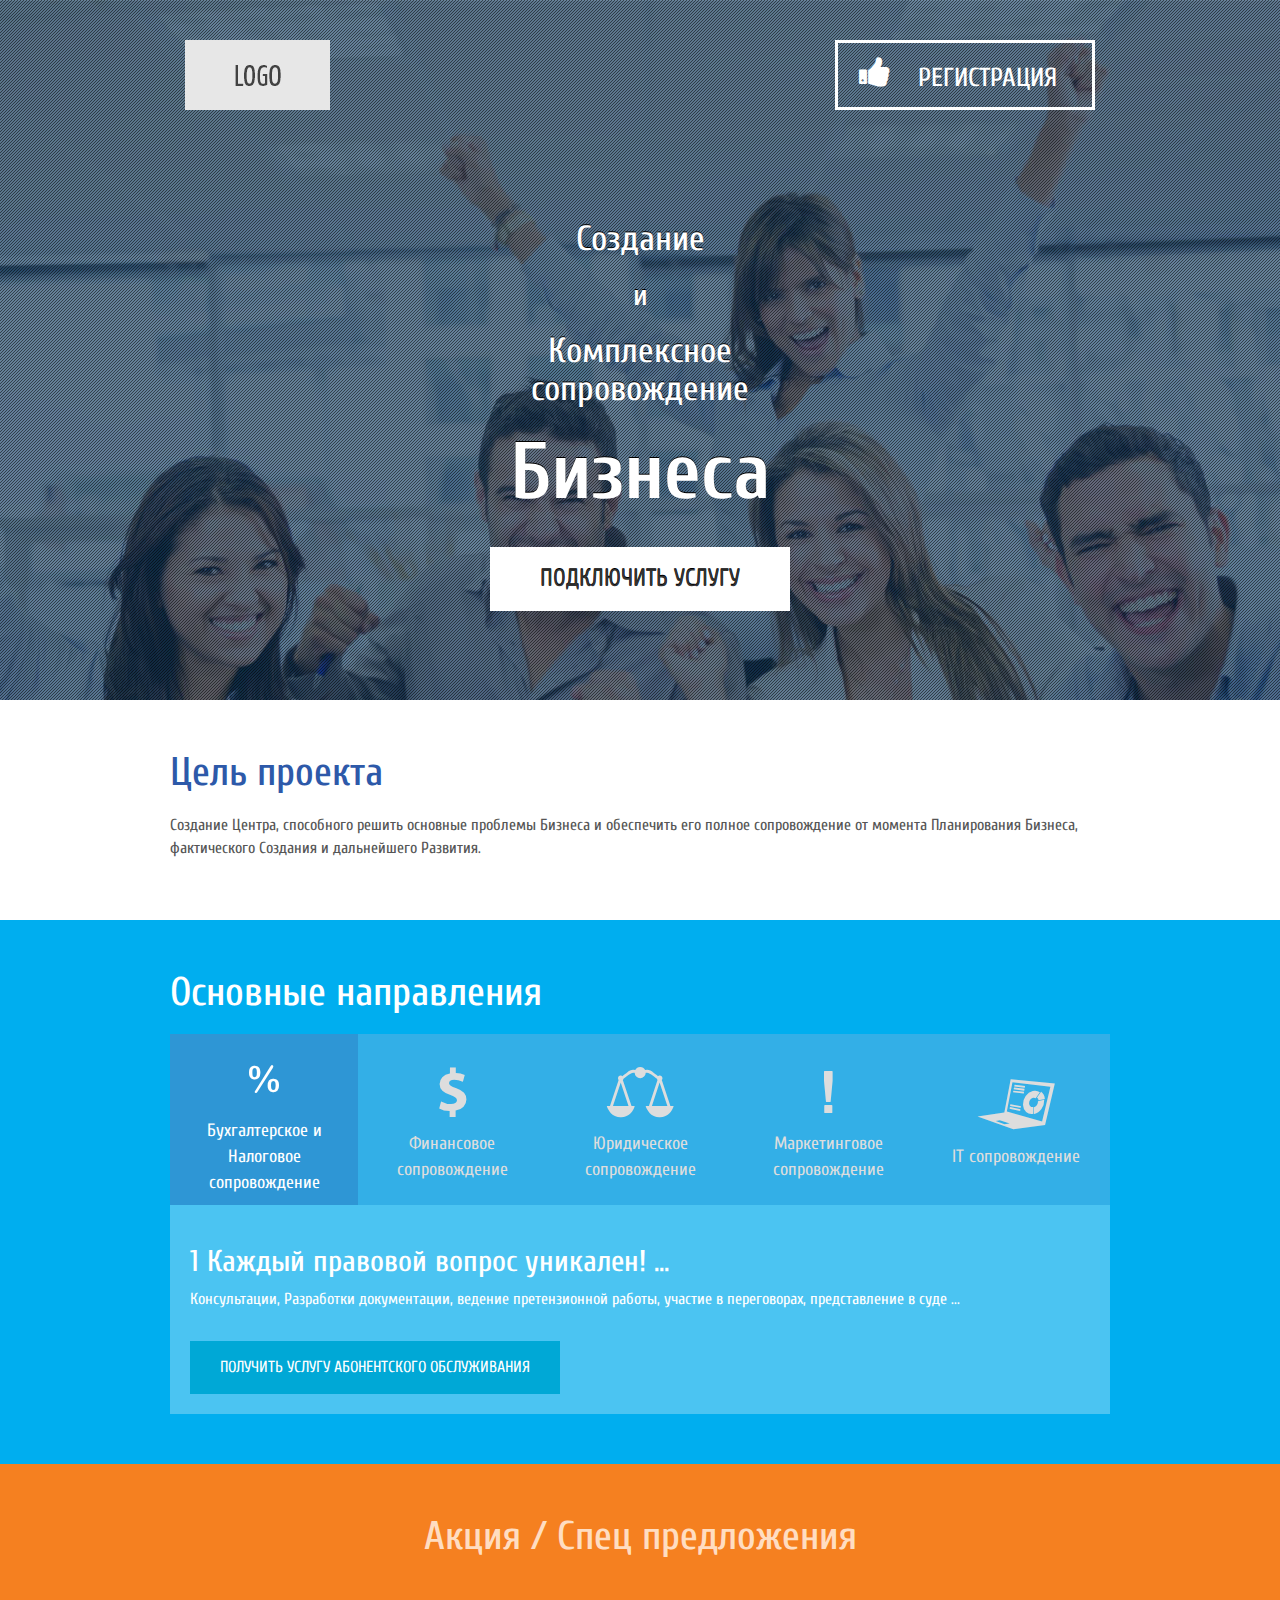
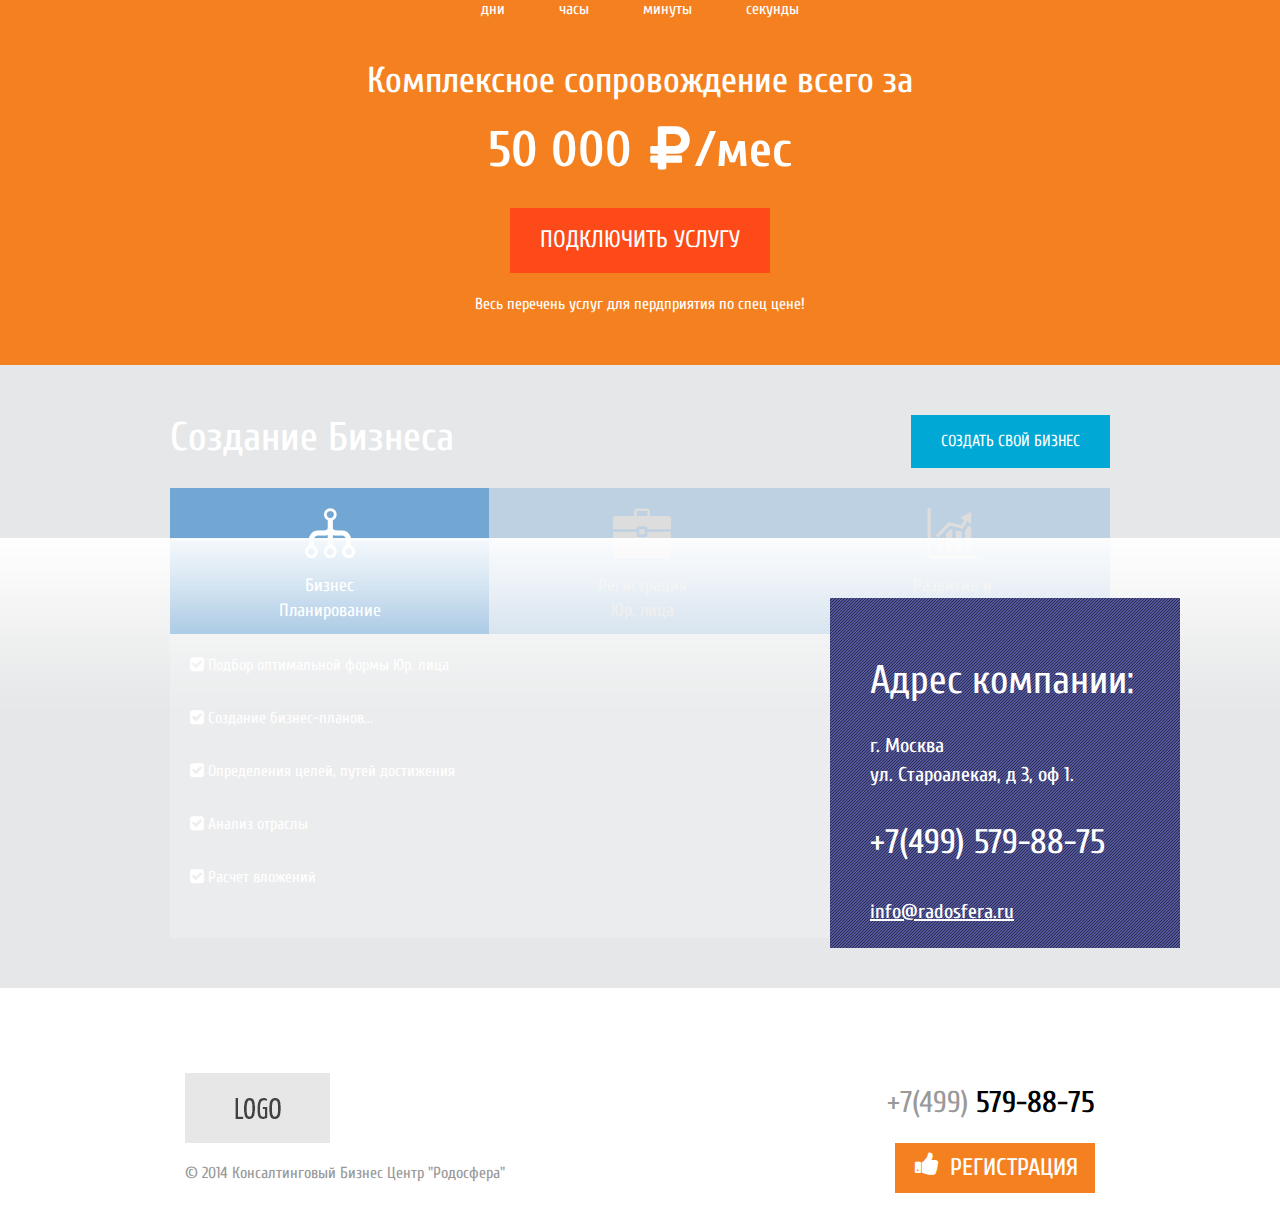
<file: index.html>
﻿<!DOCTYPE html>
<html lang="en">
  <head>
    <meta charset="utf-8">
    <meta http-equiv="X-UA-Compatible" content="IE=edge">
    <meta name="viewport" content="width=device-width, initial-scale=1">
    <meta name="description" content="">
    <meta name="author" content="">
    <link rel="shortcut icon" href="favicon.ico">

    <title>Международный фестиваль интернет бизнеса</title>
    <!-- Bootstrap core CSS -->
    <link href="css/bootstrap.min.css" rel="stylesheet">
    <!-- Bootstrap theme -->
    <link href="css/bootstrap-theme.min.css" rel="stylesheet">

    <!-- Custom styles for this template -->
    <link href="css/theme.css" rel="stylesheet">
    <link href="css/animate.css" rel="stylesheet" media="all and (min-height: 600px)" >
    <link rel="stylesheet" type="text/css" href="css/component.css" />
    <link rel="stylesheet" type="text/css" href="css/fonts.css" />
    <link href="https://netdna.bootstrapcdn.com/font-awesome/4.0.3/css/font-awesome.css" rel="stylesheet">
    <!-- Just for debugging purposes. Don't actually copy this line! -->
    <!--[if lt IE 9]><script src="js/ie8-responsive-file-warning.js"></script><![endif]-->

    <!-- HTML5 shim and Respond.js IE8 support of HTML5 elements and media queries -->
    <!--[if lt IE 9]>
      <script src="https://oss.maxcdn.com/libs/html5shiv/3.7.0/html5shiv.js"></script>
      <script src="https://oss.maxcdn.com/libs/respond.js/1.4.2/respond.min.js"></script>
    <![endif]-->
    <script src="https://ajax.googleapis.com/ajax/libs/jquery/1.11.0/jquery.min.js"></script>
    
<script src="js/jquery.scrollTo-1.4.3.1.min.js"></script>
<script type="text/javascript" src="js/jquery.parallax-1.1.js"></script>
<script src="js/jquery.easing.1.3.js"></script>
<script src="js/modernizr.custom.js"></script>
<script src="js/jquery.maskedinput.min.js"></script>
<script src="js/jquery.form-validator.min.js"></script>
</head>

  <body role="document">
<nav id="nav"> 
 <div class="container">
    <div class="row">
      <div class="col-xs-6 col-sm-6 animated bounceInLeft">
        <img src="i/logo.jpg" alt="">
      </div>
      <div class="col-xs-6 col-sm-6 animated bounceInRight">
       <a class="a-btn md-trigger md-setperspective" data-modal="modal-19" id="a-btn-text">
        <div class="a-btn-symbol"><i class="fa fa-thumbs-up"></i></div>
        <span class="a-btn-text">регистрация</span>
       </a>
      </div>
      <div class="clearfix"></div>
    </div>
 </div>    
</nav>
<header class="header text-center" id="header">
    <div class="headerbg">
        <div class="container">
            <h2 class="animated bounceInDown">Создание</h2>
            <h3 class="animated bounceInDown">и</h3>
            <h2 class="animated bounceInDown">Комплексное<br>сопровождение</h2>
            <h1 class="animated bounceInUp">Бизнеса</h1>
            <a href="#" class="main-btn animated bounceInUp">Подключить услугу</a>
        </div>
    </div>
</header>
<section class="about" id="about">
    <div class="container">
        <h1 class="title">Цель проекта</h1>
        <p class="toleft">Создание Центра, способного решить основные проблемы Бизнеса и обеспечить его полное сопровождение от момента Планирования Бизнеса, фактического Создания и дальнейшего Развития.</p>
    </div>    
</section>
<section class="info" id="info">
    <div class="container">
        <h1 class="title">Основные направления</h1>
        <!-- Nav tabs -->
        <ul class="nav nav-pills nav-justified toleft" role="tablist">
            <li class="active">
                <a href="#economy" role="tab" data-toggle="tab">
                    <i class="flaticon-percent"></i><br />
                    Бухгалтерское и Налоговое сопровождение
                </a>
            </li>
            <li>
                <a href="#finance" role="tab" data-toggle="tab">
                    <i class="flaticon-dollar"></i><br />
                    Финансовое сопровождение
                </a>
            </li>
            <li>
                <a href="#law" role="tab" data-toggle="tab">
                    <i class="flaticon-balanced"></i><br />
                    Юридическое сопровождение
                </a>
            </li>
            <li>
                <a href="#market" role="tab" data-toggle="tab">
                    <i class="flaticon-exclamation"></i><br />
                    Маркетинговое сопровождение
                </a>
            </li>
            <li>
                <a href="#it" role="tab" data-toggle="tab">
                    <i class="flaticon-laptop"></i><br />
                    IT сопровождение
                </a>
            </li>
        </ul>
        <!-- Tab panes -->
        <div class="tab-content toleft">
            <div class="tab-pane active" id="economy">
                <h2>1 Каждый правовой вопрос уникален! ...</h2>
                <p>Консультации, Разработки документации, ведение претензионной работы, участие в переговорах, представление в суде ...</p>
                <a class="btns" href="#">Получить услугу абонентского обслуживания</a>
            </div>
            <div class="tab-pane" id="finance">
                <h2>2 Каждый правовой вопрос уникален! ...</h2>
                <p>Консультации, Разработки документации, ведение претензионной работы, участие в переговорах, представление в суде ...</p>
                <a class="btns" href="#">Получить услугу абонентского обслуживания</a>
            </div>
            <div class="tab-pane" id="law">
                <h2>3 Каждый правовой вопрос уникален! ...</h2>
                <p>Консультации, Разработки документации, ведение претензионной работы, участие в переговорах, представление в суде ...</p>
                <a class="btns" href="#">Получить услугу абонентского обслуживания</a>
            </div>
            <div class="tab-pane" id="market">
                <h2>4 Каждый правовой вопрос уникален! ...</h2>
                <p>Консультации, Разработки документации, ведение претензионной работы, участие в переговорах, представление в суде ...</p>
                <a class="btns" href="#">Получить услугу абонентского обслуживания</a>
            </div>
            <div class="tab-pane" id="it">
                <h2>5 Каждый правовой вопрос уникален! ...</h2>
                <p>Консультации, Разработки документации, ведение претензионной работы, участие в переговорах, представление в суде ...</p>
                <a class="btns" href="#">Получить услугу абонентского обслуживания</a>
            </div>
        </div>
    </div> 
</section>
<section class="info2" id="info2">
    <div class="container text-center">
        <h1 class="title">Акция / Спец предложения</h1>
              <!-- Countdown -->
        <div id="countdown" class="countdown toright" data-lk-counter="1463353205.716">
            <!-- Days -->
            <div class="countdown-item">
                <div class="countdown-number countdown-days"></div>
                <div class="countdown-text">дни</div>
            </div>
            <!-- /Days -->

            <!-- Hours -->
            <div class="countdown-item">
                <div class="countdown-number countdown-hours"></div>
                <div class="countdown-text">часы</div>
            </div>
            <!-- /Hours -->

            <!-- Minutes -->
            <div class="countdown-item">
                <div class="countdown-number countdown-minutes"></div>
                <div class="countdown-text">минуты</div>
            </div>
            <!-- /Minutes -->

            <!-- Seconds -->
            <div class="countdown-item">
                <div class="countdown-number countdown-seconds"></div>
                <div class="countdown-text">секунды</div>
            </div>
            <!-- /Seconds -->
        </div>
        <!-- /Countdown -->
        <h3 class="title">Комплексное сопровождение всего за</h3>
        <h2 class="title">50 000 <i class="flaticon-ruble"></i>/мес</h2>
        <a href="#" class="inv-btn toright">Подключить услугу</a>
        <p class="toright">Весь перечень услуг для пердприятия по спец цене!</p>
    </div>
</section>
<section class="info3" id="info3">
    <div class="container torightbig">
        <h1 class="title pull-left">Создание Бизнеса</h1>
        <a class="btns btn-create" href="#">Создать свой Бизнес</a>
        <div class="clearfix"></div>
         <!-- Nav tabs -->
        <ul class="nav nav-pills nav-justified" role="tablist">
            <li class="active">
                <a href="#plan" role="tab" data-toggle="tab">
                    <i class="flaticon-flow"></i><br />
                    Бизнес <br>Планирование
                </a>
            </li>
            <li>
                <a href="#registration" role="tab" data-toggle="tab">
                    <i class="flaticon-portfolio"></i><br />
                    Регистрация<br> Юр. лица
                </a>
            </li>
            <li>
                <a href="#support" role="tab" data-toggle="tab">
                    <i class="flaticon-ascendant"></i><br />
                    Развитие и <br>Продвижение
                </a>
            </li>
        </ul>
        <!-- Tab panes -->
        <div class="tab-content">
            <div class="tab-pane active" id="plan">
                <p><i class="fa fa-check-square"></i> Подбор оптимальной формы Юр. лица</p>
                <p><i class="fa fa-check-square"></i> Создание бизнес-планов...</p>
                <p><i class="fa fa-check-square"></i> Определения целей, путей достижения</p>
                <p><i class="fa fa-check-square"></i> Анализ отраслы</p>
                <p><i class="fa fa-check-square"></i> Расчет вложений</p>
            </div>
            <div class="tab-pane" id="registration">
                <p><i class="fa fa-check-square"></i> Подбор оптимальной формы Юр. лица</p>
                <p><i class="fa fa-check-square"></i> Создание бизнес-планов...</p>
                <p><i class="fa fa-check-square"></i> Определения целей, путей достижения</p>
                <p><i class="fa fa-check-square"></i> Анализ отраслы</p>
                <p><i class="fa fa-check-square"></i> Расчет вложений</p>
            </div>
            <div class="tab-pane" id="support">
                <p><i class="fa fa-check-square"></i> Подбор оптимальной формы Юр. лица</p>
                <p><i class="fa fa-check-square"></i> Создание бизнес-планов...</p>
                <p><i class="fa fa-check-square"></i> Определения целей, путей достижения</p>
                <p><i class="fa fa-check-square"></i> Анализ отраслы</p>
                <p><i class="fa fa-check-square"></i> Расчет вложений</p>
            </div>
        </div>
    </div>  
</section>

<map class="map torightbig" id="map">
    <script type="text/javascript" charset="utf-8" src="http://api-maps.yandex.ru/services/constructor/1.0/js/?sid=u06oHRFHzPVGi5lf0pGDgxZ4AEZKQAa_&width=100%&height=450"></script>
    <div class="maplayer" id="maplayer">
    </div>
    <div class="contactinfo todown pull-right" id="contactinfo">
        <h1>Адрес компании:</h1>
        <p class="address"> г. Москва<br />
        ул. Староалекая, д 3, оф 1.</p>
        <p class="phone">+7(499) 579-88-75</p>
        <p class="mail"><a href="mailto:info@radosfera.ru">info@radosfera.ru</a></p>
    </div>
</map>
<div class="clearfix"></div>
<footer class="footer" id="footer">
    <div class="container">
        <div class="row">
            <div class="toleft col-sm-6">
                <img class="logo" src="i/logo.jpg">
                <p>&copy; 2014  Консалтинговый Бизнес Центр "Родосфера"</p>
            </div>
            <div class="toright col-sm-6 text-right">
                <p>+7(499) <span>579-88-75</span></p>
                <a class="a-btn3 md-trigger md-setperspective" data-modal="modal-19" id="a-btn-text">
                <div class="a-btn-symbol">
                <i class="fa fa-thumbs-up"></i>
                </div>
                <span class="a-btn-text">Регистрация</span>
                <span class="a-btn-slide-text"></span>
            </a>
            </div>
        </div>  
    </div>     
</footer>

<div class="md-modal md-effect-11" id="modal-19">
<a class="md-close"><img src="i/close.png"></a>
<div class="md-content">
<div class="pop-top"><img src="i/pop-top.png"></div>
<div class="popbody">
<h3>Оставьте заявку</h3>

<form action="submit"  method="post">
<input type="text" name="Имя" placeholder="Ваше имя" class="form-control" data-validation="required">
<input type="text" name="Электронная почта" placeholder="Электронная почта" class="form-control"  data-validation="email" data-validation-error-
msg="Введите корректный E-mail">
<input type="tel" name="Телефон" placeholder="Телефон" class="form-control" data-validation="alphanumeric"  data-validation-allowing="+( )-" data-validation-error-
msg="Введите номер телефона">
<button type="submit">Отправить</button>
</form>
<p>Ваши данные не будут переданы
третим лицам</p>
</div>
<div class="pop-bot"><img src="i/pop-bot.png"></div>
</div>

</div>
<div class="md-overlay"></div>   
    <!-- Bootstrap core JavaScript
    ================================================== -->
    <!-- Placed at the end of the document so the pages load faster -->
    <!--<script src="https://ajax.googleapis.com/ajax/libs/jquery/1.11.0/jquery.min.js"></script>-->
    <script src="js/bootstrap.min.js"></script>
    <script src="js/docs.min.js"></script>
    <script src="js/script.js"></script>
    <script src="js/lk.countdown.js"></script>
    <script type="text/javascript">
        $('.carousel').carousel({
    interval: false
    })
    </script>
    <!-- classie.js by @desandro: https://github.com/desandro/classie -->
		<script src="js/classie.js"></script>
		<script src="js/modalEffects.js"></script>

		<!-- for the blur effect -->
		<!-- by @derSchepp https://github.com/Schepp/CSS-Filters-Polyfill 
		<script>
			// this is important for IEs
			var polyfilter_scriptpath = 'js/';
		</script>-->
		<!--<script src="js/cssParser.js"></script>
		<script src="js/css-filters-polyfill.js"></script>-->
		
  </body>
</html>
</file>
<file: css/theme.css>
@import url(http://fonts.googleapis.com/css?family=Cuprum:400,700&subset=latin,cyrillic);
body {font-family: 'Cuprum', sans-serif; font-size: 16px; color: #555555; background-color: #fff; max-width: 1900px; margin-right: auto;margin-left: auto; overflow-x: hidden;}

.btns {
    background: #00a8d6;
    padding: 15px 30px;
    color: #fff;
    text-decoration: none;
    display: inline-block;
    border-color: #00a8d6;
    text-transform: uppercase;
}
.btns:hover,
.btns:focus {
    text-decoration: none;
    color: #333;
    background: #fff;
    border-color: #fff;
    transform: scale(1.05);
    -webkit-transform: scale(1.05);
    -o-transform: scale(1.05);
}
.main-btn {
    border-radius: 0;
    padding: 15px 50px;
    color: #333;
    font-size: 24px;
    margin-top: 20px;
    display: inline-block;
    margin-bottom: 20px;
    text-decoration: none;
    text-transform: uppercase;
    background: #fff;
}
.main-btn:hover,
.main-btn:focus {
    text-decoration: none;
    color: #fff;
    background: #00a8d6;
    transform: scale(1.05);
    -webkit-transform: scale(1.05);
    -o-transform: scale(1.05);    
}
.inv-btn {
    border-radius: 0;
    padding: 15px 30px;
    color: #fff;
    background: #fe4918;
    font-size: 24px;
    margin-top: 20px;
    display: inline-block;
    margin-bottom: 20px;
    text-decoration: none;
    text-transform: uppercase;
}
.inv-btn:hover,
.inv-btn:focus {
    text-decoration: none;
    color: #f58020;
    background: #fff;
    transform: scale(1.05);
    -webkit-transform: scale(1.05);
    -o-transform: scale(1.05);
}
.info3 .btns {
    margin-top: 50px;
    margin-bottom: 20px;
    float: right;
}
@media (min-width: 1024px) {
  .container {
    width: 970px;
  }

}

@media screen and (max-width: 1024px) {
div, img {max-width: 100%;}
}
@media screen and (max-width: 768px) {
.inv-btn,.main-btn,.btns{padding: 10px 15px;}
.main-btn{margin-top:0}
}
@media screen and (max-width: 600px) {
#nav .col-sm-6 {width: 50%; float: left;}
#info2 .col-sm-3 {width: 50%; float: left;}
#footer .col-sm-6 {width: 50%; float: left;}
.inv-btn,.main-btn,.btns {padding: 10px 15px;}
.main-btn{margin-top:0}
}

@media screen and (max-width: 568px) {
#info  {padding: 0 0 40px 0;}
#info .row div {width: 50%; float: left; height: 180px;}
#info .row div:last-child {width: 100%;}
.inv-btn,.main-btn,.btns {padding: 5px 15px;}
.main-btn{margin-top:0}
}
@media screen and (max-width: 480px) {
#nav .col-sm-6 {width: 100%; float: none; text-align: center;}
#nav .col-sm-6 .a-btn{float: none; margin: 0 auto; display: none;}
#header {margin: -250px 0px 0px; height: 550px; overflow: hidden;}
#header h1 {font-size: 36px;}
#contactinfo {margin: -125px 0 125px 0;}
#footer .col-sm-6 {width: 100%; float: none; text-align: center;}
#footer .col-sm-6 .a-btn3 {float: none; margin: 0 auto 10px;}
.inv-btn,.main-btn,.btns {padding: 5px 10px;}
.main-btn{margin-top:0}
}
@media screen and (max-width: 384px) {
#info h1 {font-size: 28px;}
#info2 h1 {font-size: 28px;}
.inv-btn,.main-btn,.btns {padding: 5px 10px;}
.main-btn{margin-top:0}
}
@media screen and (max-width: 320px) {
#header {height: 600px;}
#info2 .col-sm-3 {width: 100%; float: none;}
#register .a-btn2 {width: 100%; height: 60px;}
#register .a-btn2 .a-btn-text {line-height: 60px; font-size: 22px;}
#contactinfo h1 {font-size: 36px;}
#contactinfo .phone {font-size: 30px;}
.inv-btn,.main-btn,.btns {padding: 5px 10px;}
.main-btn{margin-top:0}
}

nav {margin: 40px 0; height: 70px;}
nav  .col-sm-6 .a-btn:hover i {
animation-duration: 1s;
animation-fill-mode: both;
backface-visibility: visible;
animation-name: flip;
-webkit-animation-duration: 1s;
-webkit-animation-fill-mode: both;
-webkit-backface-visibility: visible;
-webkit-animation-name: flip;
}
.row {margin: 0px; padding: 0px;}


header {margin: -150px 0 0 0; height: 700px; background: url(../i/headerbg1.jpg) no-repeat top center; color: #fff; text-shadow: 0 -1px 0 #000;}
header .headerbg {height: 700px; background: url(../i/headerbg2.png); padding: 200px 0 0 0;}
header h1 {font-size: 80px; font-weight: 700;}
header h2{font-size: 35px;}
header h3 {font-size: 30px;}

section h1 {color: #2d59a9; font-size: 40px; margin: 50px 0 20px 0;}
section p.orange {color: #fff; background-color: #f58020; padding: 20px;}

.info {
background: #00aeef url(http://html.modernbootstrapthemes.com/optimal/img/parallax/slogan.jpg); 
background-size: cover !important;
background-position: 50% 0px; 
margin: 50px 0 0 0; color: #fff;
background-attachment: fixed !important;
transition: none 0s ease 0s;
}
.info .container .row div {width: 20%; height: 270px; float: left; text-align: center; padding: 50px 0; cursor: default;}
.info h1 {color: #fff;}
.info .container div h3 {margin: 30px 0; font-size: 18px; padding: 0 20px;}
.info .anim:hover img {
animation-duration: 1s;
-webkit-animation-duration: 1s;
animation-fill-mode: both; 
-webkit-animation-fill-mode: both; 
animation-name: bounceIn;
-webkit-animation-name: bounceIn; 
}

.info2 {
    background: #f58020;
    color: #fff;
    padding-bottom: 40px;
}
.info2 h1 {
    color: #ffddc1;
}
.info2 h2 {
    font-size: 50px;
    font-weight: 700;
}
.info2 h3 {
    font-size: 36px;
}
.info2 .col-sm-3 {text-align: center; cursor: default; height: 250px;}
.info2 .col-sm-3 .anim {width: 117px; height: 136px; line-height: 136px; background: url(../i/ico/sota.png) no-repeat top left; margin: 0 auto;}
.info2 .col-sm-3:hover .anim {
animation-duration: 1s;
-webkit-animation-duration: 1s;
animation-fill-mode: both; 
-webkit-animation-fill-mode: both; 
animation-name: bounceIn;
-webkit-animation-name: bounceIn; 
}
.info2 .col-sm-3:hover .anim img {
animation-duration: 1s;
animation-fill-mode: both;
backface-visibility: visible;
animation-name: flip;
-webkit-animation-duration: 1s;
-webkit-animation-fill-mode: both;
-webkit-backface-visibility: visible;
-webkit-animation-name: flip;
}
.info2 .col-sm-3 h3 {font-size: 16px; color: #2d59a9; padding: 20px;}

.register {margin: 70px 0; color: #555; text-align: center; clear: both;}
.register p {font-size: 16px; margin: 20px 0 0 0;}
.register .a-btn2:hover i {
animation-duration: 1s;
animation-fill-mode: both;
backface-visibility: visible;
animation-name: flip;
-webkit-animation-duration: 1s;
-webkit-animation-fill-mode: both;
-webkit-backface-visibility: visible;
-webkit-animation-name: flip;
}

.info3 { 
background: #e6e7e8 url(../i/progress.jpg); 
background-size: cover !important;
background-position: 50% 0px; 
margin: 0; color: #fff;
background-attachment: fixed !important;
transition: none 0s ease 0s;
padding: 0 0 50px 0;}
.info3 h1 {color: #fff;}

map {margin: 40px 0; height: 450px; position: relative;}
map .maplayer {position: relative; z-index: 1; margin: -450px 0 0 0; height: 185px; background: url(../i/bg3.png) repeat-x top left;}


map .contactinfo {position: relative; z-index: 20; height: 350px; width: 350px; background: #fff url(../i/bg4.png); color: #fff; padding: 40px 40px 0 40px; margin: -125px 100px 125px 100px;}
map .contactinfo a{color: #fff; text-decoration: underline;}
map .contactinfo h1{font-size: 40px; font-weight: 300; width: 300px;}
map .contactinfo p{font-size: 20px; font-weight: 500; padding: 20px 0 0 0px;}
map .contactinfo p.address{}
map .contactinfo p.phone{font-size: 34px;}

footer p{font-size: 30px; font-weight: 300;color: #999999; line-height: 60px;}
footer .toleft p{font-size: 16px;}
footer p span{font-weight: 600; color: #000;}
footer .toright .a-btn3:hover i {
animation-duration: 1s;
animation-fill-mode: both;
backface-visibility: visible;
animation-name: flip;
-webkit-animation-duration: 1s;
-webkit-animation-fill-mode: both;
-webkit-backface-visibility: visible;
-webkit-animation-name: flip;
}

.md-modal input{border-radius: 0px; border-left: 1px solid #c5c5c5;  border-right: 0px; border: 1px solid #c5c5c5; font-size: 16px; height: 60px; line-height: 60px; text-transform: uppercase; font-weight: 300; width: 100%}
.md-modal button{border: 0px; background: #e85211 url(../i/submit-bg.png) no-repeat 10px 10px; font-weight: 500; transition: all 0.2s linear; color: #fff; width: 100%; height: 40px; line-height: 40px; font-size: 16px;  text-transform: uppercase;}
.md-modal button:hover{transform: scale(1.05); -webkit-transform: scale(1.05); -o-transform: scale(1.05); background: #ce4104 url(../i/submit-bg.png) no-repeat 10px 10px;}

.a-btn{
 position: relative;
 display: block;
 overflow: hidden;
 border: 3px solid #fff;
 transition: all 0.2s linear;
 width: 260px;
 height: 70px;
 text-decoration: none;
 cursor: pointer;
 float: right;
}

.a-btn .a-btn-symbol{
 color: #fff;
 font-size: 34px;
 position:absolute;
 left: 20px;
top: 50%;
margin: -20px 0 0 0;
 text-align: center;
 line-height: 34px;
 transition: all 0.3s ease-in-out;
 width: 34px;
 height: 34px;
}
.a-btn .a-btn-text{
 font-size: 26px;
 color: #fff;
 line-height: 70px;
 font-weight: 500;
 display: block;
 text-transform: uppercase;
 text-decoration: none;
 padding: 0 0 0 80px;
}



.a-btn2{
 position: relative;
 display: block;
 overflow: hidden;
 background: #f58020;
 transition: all 0.2s linear;
 width: 355px;
 height: 90px;
 text-decoration: none;
 cursor: pointer;
 margin: 0 auto;
}

.a-btn2 .a-btn-text{
 font-size: 32px;
 color: #fff;
 line-height: 90px;
 font-weight: 500;
 display: block;
 text-transform: uppercase;
 text-decoration: none;
 padding: 0 0 0 60px;
}

.a-btn2 .a-btn-symbol{
 color: #fff;
 font-size: 40px;
 position:absolute;
 left: 20px;
top: 50%;
margin: -20px 0 0 0;
 text-align: center;
 line-height: 34px;
 transition: all 0.3s ease-in-out;
 width: 34px;
 height: 34px;
}


.a-btn3{
 position: relative;
 display: block;
 overflow: hidden;
 background: #f58020;
 transition: all 0.2s linear;
 width: 200px;
 height: 50px;
 text-decoration: none;
 cursor: pointer;
 float: right;
}

.a-btn3 .a-btn-text{
 font-size: 24px;
 color: #fff;
 line-height: 50px;
 font-weight: 500;
 display: block;
 text-transform: uppercase;
 text-decoration: none;
 padding: 0 0 0 55px;
 text-align: left;
}

.a-btn3 .a-btn-symbol{
 color: #fff;
 font-size: 26px;
 position:absolute;
 left: 15px;
top: 50%;
margin: -20px 0 0 0;
 text-align: center;
 line-height: 34px;
 transition: all 0.3s ease-in-out;
 width: 34px;
 height: 34px;
}

.a-btn:hover{
 transform: scale(1.05);
 -webkit-transform: scale(1.05);
 -o-transform: scale(1.05);
  text-decoration: none;
  background: #f58020;
  border-color: #f58020;
}
.a-btn:hover .a-btn-symbol{
 opacity: 1;
 transform: rotate(360deg);
 -webkit-transform: rotate(360deg);
 -o-transform: rotate(360deg);
}
.a-btn:active{
 transform: scale(0.95);
 -webkit-transform: scale(0.95);
 -o-transform: scale(0.95);

}
.a-btn2:hover{
 transform: scale(1.05);
 -webkit-transform: scale(1.05);
 -o-transform: scale(1.05);
  text-decoration: none;
}
.a-btn2:hover .a-btn-symbol{
 transform: rotate(360deg);
 -webkit-transform: rotate(360deg);
 -o-transform: rotate(360deg);
}
.a-btn2:active{
 transform: scale(1.05);
 -webkit-transform: scale(1.05);
 -o-transform: scale(1.05);

}
.a-btn3:hover{
 transform: scale(1.05);
 -webkit-transform: scale(1.05);
 -o-transform: scale(1.05);
  text-decoration: none;
}
.a-btn3:hover .a-btn-symbol{
 transform: rotate(360deg);
 -webkit-transform: rotate(360deg);
 -o-transform: rotate(360deg);
}
.a-btn3:active{
 transform: scale(1.05);
 -webkit-transform: scale(1.05);
 -o-transform: scale(1.05);

}
.nav-justified > li {
    vertical-align: middle;
    background: rgba(127,178,221,.4);
}
.nav-justified > li > a
{
    border-radius: 0px;
    font-size: 18px;
    color: #ddd;
    background: transparent;
}
.nav-pills>li.active>a, .nav-pills>li.active>a:hover, .nav-pills>li.active>a:focus{
    background: transparent;
}
.nav-justified > li > a:hover {
    background: transparent;
}
.nav-pills>li:hover {
    
}
.nav-pills>li.active {
    background: rgba(66,139,202,.7);
}
#info {
    padding-bottom: 50px;
}
.nav i {
    font-size: 50px;
}
.tab-content {
    background: rgba(250,250,250,.3);
    padding: 20px;
}
.tab-pane p {
    margin-bottom: 30px;
}
a {
    -webkit-transition: all 0.4s ease-in-out;
    -moz-transition: all 0.4s ease-in-out;
    -ms-transition: all 0.4s ease-in-out;
    -o-transition: all 0.4s ease-in-out;
    transition: all 0.4s ease-in-out;
}
.countdown {
    overflow: hidden;
}
.countdown-item {
    display: inline-block;
    margin: 20px 25px;
}
.countdown-number {
    font-size: 64px;
    line-height: 72px;
    font-weight: bold;
    text-shadow: 0 2px 5px rgba(0, 0, 0, 0.5);
}
.countdown-text {
    text-align: center;
}
</file>
<file: css/component.css>
/* General styles for the modal */

/* 
Styles for the html/body for special modal where we want 3d effects
Note that we need a container wrapping all content on the page for the 
perspective effects (not including the modals and the overlay).
*/
.md-perspective,
.md-perspective body {
	height: 100%;
	overflow: hidden;
}

.md-perspective body  {
	background: #fff;
	-webkit-perspective: 600px;
	-moz-perspective: 600px;
	perspective: 600px;
}

.container {
	min-height: 100%;
}

.md-modal {
	position: fixed;
	top: 50%;
	left: 50%;
	width: 50%;
	max-width: 456px;
	min-width: 456px;
	height: auto;
	z-index: 2000;
	visibility: hidden;
	-webkit-backface-visibility: hidden;
	-moz-backface-visibility: hidden;
	backface-visibility: hidden;
	-webkit-transform: translateX(-50%) translateY(-50%);
	-moz-transform: translateX(-50%) translateY(-50%);
	-ms-transform: translateX(-50%) translateY(-50%);
	transform: translateX(-50%) translateY(-50%);
}

.md-show {
	visibility: visible;
}

.md-overlay {
	position: fixed;
	width: 100%;
	height: 100%;
	visibility: hidden;
	top: 0;
	left: 0;
	z-index: 1000;
	opacity: 0;
	background: rgba(0,0,0,0.8);
	-webkit-transition: all 0.3s;
	-moz-transition: all 0.3s;
	transition: all 0.3s;
}

.md-show ~ .md-overlay {
	opacity: 1;
	visibility: visible;
}

/* Content styles */
.md-content .popbody{
	color: #555;
	background: #fff;
	position: relative;
	border-radius: 0px;
	margin: 0 auto;
	
}
.md-content .popbody input.error {margin: 0 0 15px 0; background: #e6e7e8 url('../i/icon-fail.png') no-repeat scroll right center;}
.md-content .popbody input.valid {margin: 0 0 15px 0; background: #e6e7e8 url('../i/icon-ok.png') no-repeat scroll right center;}
.md-content .popbody input {margin: 0 0 15px 0; background-color: #e6e7e8;}
.md-content .pop-top {padding: 0px;}
.md-content .pop-bot {padding: 0px; }

.md-content h3 {
text-transform: uppercase; text-align: center; font-size: 32px; color: #2d59a9; padding: 0px 0 20px 0; margin: -0px 0 0 0;
}

.md-content > div {
	padding: 0 100px;
	margin: 0;
	font-weight: 300;
}

.md-content > div p {
	margin: 0;
	padding: 10px 0;
}

.md-content > div ul {
	margin: 0;
	padding: 0 0 30px 20px;
}

.md-content > div ul li {
	padding: 5px 0;
}

.md-content button {
	display: block;
	margin: 0 auto;
}
.md-content #submit {
	max-width: 100%
}
.md-close {right: 10px; top: 5px; cursor: pointer; position: absolute; z-index: 10000;}


.md-content  div {font-size: 13px; text-align: center;}
.md-content  div p {padding: 20px 0 0 0;}
.md-content .form-control {border-radius: 0px; margin: 0 0 10px 0; height: 40px; line-height: 40px; background: #c0d6ae;}

/* Individual modal styles with animations/transitions */

/* Effect 1: Fade in and scale up */
.md-effect-1 .md-content {
	-webkit-transform: scale(0.7);
	-moz-transform: scale(0.7);
	-ms-transform: scale(0.7);
	transform: scale(0.7);
	opacity: 0;
	-webkit-transition: all 0.3s;
	-moz-transition: all 0.3s;
	transition: all 0.3s;
}

.md-show.md-effect-1 .md-content {
	-webkit-transform: scale(1);
	-moz-transform: scale(1);
	-ms-transform: scale(1);
	transform: scale(1);
	opacity: 1;
}

/* Effect 2: Slide from the right */
.md-effect-2 .md-content {
	-webkit-transform: translateX(20%);
	-moz-transform: translateX(20%);
	-ms-transform: translateX(20%);
	transform: translateX(20%);
	opacity: 0;
	-webkit-transition: all 0.3s cubic-bezier(0.25, 0.5, 0.5, 0.9);
	-moz-transition: all 0.3s cubic-bezier(0.25, 0.5, 0.5, 0.9);
	transition: all 0.3s cubic-bezier(0.25, 0.5, 0.5, 0.9);
}

.md-show.md-effect-2 .md-content {
	-webkit-transform: translateX(0);
	-moz-transform: translateX(0);
	-ms-transform: translateX(0);
	transform: translateX(0);
	opacity: 1;
}

/* Effect 3: Slide from the bottom */
.md-effect-3 .md-content {
	-webkit-transform: translateY(20%);
	-moz-transform: translateY(20%);
	-ms-transform: translateY(20%);
	transform: translateY(20%);
	opacity: 0;
	-webkit-transition: all 0.3s;
	-moz-transition: all 0.3s;
	transition: all 0.3s;
}

.md-show.md-effect-3 .md-content {
	-webkit-transform: translateY(0);
	-moz-transform: translateY(0);
	-ms-transform: translateY(0);
	transform: translateY(0);
	opacity: 1;
}

/* Effect 4: Newspaper */
.md-effect-4 .md-content {
	-webkit-transform: scale(0) rotate(720deg);
	-moz-transform: scale(0) rotate(720deg);
	-ms-transform: scale(0) rotate(720deg);
	transform: scale(0) rotate(720deg);
	opacity: 0;
}

.md-show.md-effect-4 ~ .md-overlay,
.md-effect-4 .md-content {
	-webkit-transition: all 0.5s;
	-moz-transition: all 0.5s;
	transition: all 0.5s;
}

.md-show.md-effect-4 .md-content {
	-webkit-transform: scale(1) rotate(0deg);
	-moz-transform: scale(1) rotate(0deg);
	-ms-transform: scale(1) rotate(0deg);
	transform: scale(1) rotate(0deg);
	opacity: 1;
}

/* Effect 5: fall */
.md-effect-5.md-modal {
	-webkit-perspective: 1300px;
	-moz-perspective: 1300px;
	perspective: 1300px;
}

.md-effect-5 .md-content {
	-webkit-transform-style: preserve-3d;
	-moz-transform-style: preserve-3d;
	transform-style: preserve-3d;
	-webkit-transform: translateZ(600px) rotateX(20deg); 
	-moz-transform: translateZ(600px) rotateX(20deg); 
	-ms-transform: translateZ(600px) rotateX(20deg); 
	transform: translateZ(600px) rotateX(20deg); 
	opacity: 0;
}

.md-show.md-effect-5 .md-content {
	-webkit-transition: all 0.3s ease-in;
	-moz-transition: all 0.3s ease-in;
	transition: all 0.3s ease-in;
	-webkit-transform: translateZ(0px) rotateX(0deg);
	-moz-transform: translateZ(0px) rotateX(0deg);
	-ms-transform: translateZ(0px) rotateX(0deg);
	transform: translateZ(0px) rotateX(0deg); 
	opacity: 1;
}

/* Effect 6: side fall */
.md-effect-6.md-modal {
	-webkit-perspective: 1300px;
	-moz-perspective: 1300px;
	perspective: 1300px;
}

.md-effect-6 .md-content {
	-webkit-transform-style: preserve-3d;
	-moz-transform-style: preserve-3d;
	transform-style: preserve-3d;
	-webkit-transform: translate(30%) translateZ(600px) rotate(10deg); 
	-moz-transform: translate(30%) translateZ(600px) rotate(10deg);
	-ms-transform: translate(30%) translateZ(600px) rotate(10deg);
	transform: translate(30%) translateZ(600px) rotate(10deg); 
	opacity: 0;
}

.md-show.md-effect-6 .md-content {
	-webkit-transition: all 0.3s ease-in;
	-moz-transition: all 0.3s ease-in;
	transition: all 0.3s ease-in;
	-webkit-transform: translate(0%) translateZ(0) rotate(0deg);
	-moz-transform: translate(0%) translateZ(0) rotate(0deg);
	-ms-transform: translate(0%) translateZ(0) rotate(0deg);
	transform: translate(0%) translateZ(0) rotate(0deg);
	opacity: 1;
}

/* Effect 7:  slide and stick to top */
.md-effect-7{
	top: 0;
	-webkit-transform: translateX(-50%);
	-moz-transform: translateX(-50%);
	-ms-transform: translateX(-50%);
	transform: translateX(-50%);
}

.md-effect-7 .md-content {
	-webkit-transform: translateY(-200%);
	-moz-transform: translateY(-200%);
	-ms-transform: translateY(-200%);
	transform: translateY(-200%);
	-webkit-transition: all .3s;
	-moz-transition: all .3s;
	transition: all .3s;
	opacity: 0;
}

.md-show.md-effect-7 .md-content {
	-webkit-transform: translateY(0%);
	-moz-transform: translateY(0%);
	-ms-transform: translateY(0%);
	transform: translateY(0%);
	border-radius: 0 0 3px 3px;
	opacity: 1;
}

/* Effect 8: 3D flip horizontal */
.md-effect-8.md-modal {
	-webkit-perspective: 1300px;
	-moz-perspective: 1300px;
	perspective: 1300px;
}

.md-effect-8 .md-content {
	-webkit-transform-style: preserve-3d;
	-moz-transform-style: preserve-3d;
	transform-style: preserve-3d;
	-webkit-transform: rotateY(-70deg);
	-moz-transform: rotateY(-70deg);
	-ms-transform: rotateY(-70deg);
	transform: rotateY(-70deg);
	-webkit-transition: all 0.3s;
	-moz-transition: all 0.3s;
	transition: all 0.3s;
	opacity: 0;
}

.md-show.md-effect-8 .md-content {
	-webkit-transform: rotateY(0deg);
	-moz-transform: rotateY(0deg);
	-ms-transform: rotateY(0deg);
	transform: rotateY(0deg);
	opacity: 1;
}

/* Effect 9: 3D flip vertical */
.md-effect-9.md-modal {
	-webkit-perspective: 1300px;
	-moz-perspective: 1300px;
	perspective: 1300px;
}

.md-effect-9 .md-content {
	-webkit-transform-style: preserve-3d;
	-moz-transform-style: preserve-3d;
	transform-style: preserve-3d;
	-webkit-transform: rotateX(-70deg);
	-moz-transform: rotateX(-70deg);
	-ms-transform: rotateX(-70deg);
	transform: rotateX(-70deg);
	-webkit-transition: all 0.3s;
	-moz-transition: all 0.3s;
	transition: all 0.3s;
	opacity: 0;
}

.md-show.md-effect-9 .md-content {
	-webkit-transform: rotateX(0deg);
	-moz-transform: rotateX(0deg);
	-ms-transform: rotateX(0deg);
	transform: rotateX(0deg);
	opacity: 1;
}

/* Effect 10: 3D sign */
.md-effect-10.md-modal {
	-webkit-perspective: 1300px;
	-moz-perspective: 1300px;
	perspective: 1300px;
}

.md-effect-10 .md-content {
	-webkit-transform-style: preserve-3d;
	-moz-transform-style: preserve-3d;
	transform-style: preserve-3d;
	-webkit-transform: rotateX(-60deg);
	-moz-transform: rotateX(-60deg);
	-ms-transform: rotateX(-60deg);
	transform: rotateX(-60deg);
	-webkit-transform-origin: 50% 0;
	-moz-transform-origin: 50% 0;
	transform-origin: 50% 0;
	opacity: 0;
	-webkit-transition: all 0.3s;
	-moz-transition: all 0.3s;
	transition: all 0.3s;
}

.md-show.md-effect-10 .md-content {
	-webkit-transform: rotateX(0deg);
	-moz-transform: rotateX(0deg);
	-ms-transform: rotateX(0deg);
	transform: rotateX(0deg);
	opacity: 1;
}

/* Effect 11: Super scaled */
.md-effect-11 .md-content {
	-webkit-transform: scale(2);
	-moz-transform: scale(2);
	-ms-transform: scale(2);
	transform: scale(2);
	opacity: 0;
	-webkit-transition: all 0.3s;
	-moz-transition: all 0.3s;
	transition: all 0.3s;
}

.md-show.md-effect-11 .md-content {
	-webkit-transform: scale(1);
	-moz-transform: scale(1);
	-ms-transform: scale(1);
	transform: scale(1);
	opacity: 1;
}

/* Effect 12:  Just me */
.md-effect-12 .md-content {
	-webkit-transform: scale(0.8);
	-moz-transform: scale(0.8);
	-ms-transform: scale(0.8);
	transform: scale(0.8);
	opacity: 0;
	-webkit-transition: all 0.3s;
	-moz-transition: all 0.3s;
	transition: all 0.3s;
}

.md-show.md-effect-12 ~ .md-overlay {
	background: #e74c3c;
} 

.md-effect-12 .md-content h3,
.md-effect-12 .md-content {
	background: transparent;
}

.md-show.md-effect-12 .md-content {
	-webkit-transform: scale(1);
	-moz-transform: scale(1);
	-ms-transform: scale(1);
	transform: scale(1);
	opacity: 1;
}

/* Effect 13: 3D slit */
.md-effect-13.md-modal {
	-webkit-perspective: 1300px;
	-moz-perspective: 1300px;
	perspective: 1300px;
}

.md-effect-13 .md-content {
	-webkit-transform-style: preserve-3d;
	-moz-transform-style: preserve-3d;
	transform-style: preserve-3d;
	-webkit-transform: translateZ(-3000px) rotateY(90deg);
	-moz-transform: translateZ(-3000px) rotateY(90deg);
	-ms-transform: translateZ(-3000px) rotateY(90deg);
	transform: translateZ(-3000px) rotateY(90deg);
	opacity: 0;
}

.md-show.md-effect-13 .md-content {
	-webkit-animation: slit .7s forwards ease-out;
	-moz-animation: slit .7s forwards ease-out;
	animation: slit .7s forwards ease-out;
}

@-webkit-keyframes slit {
	50% { -webkit-transform: translateZ(-250px) rotateY(89deg); opacity: .5; -webkit-animation-timing-function: ease-out;}
	100% { -webkit-transform: translateZ(0) rotateY(0deg); opacity: 1; }
}

@-moz-keyframes slit {
	50% { -moz-transform: translateZ(-250px) rotateY(89deg); opacity: .5; -moz-animation-timing-function: ease-out;}
	100% { -moz-transform: translateZ(0) rotateY(0deg); opacity: 1; }
}

@keyframes slit {
	50% { transform: translateZ(-250px) rotateY(89deg); opacity: 1; animation-timing-function: ease-in;}
	100% { transform: translateZ(0) rotateY(0deg); opacity: 1; }
}

/* Effect 14:  3D Rotate from bottom */
.md-effect-14.md-modal {
	-webkit-perspective: 1300px;
	-moz-perspective: 1300px;
	perspective: 1300px;
}

.md-effect-14 .md-content {
	-webkit-transform-style: preserve-3d;
	-moz-transform-style: preserve-3d;
	transform-style: preserve-3d;
	-webkit-transform: translateY(100%) rotateX(90deg);
	-moz-transform: translateY(100%) rotateX(90deg);
	-ms-transform: translateY(100%) rotateX(90deg);
	transform: translateY(100%) rotateX(90deg);
	-webkit-transform-origin: 0 100%;
	-moz-transform-origin: 0 100%;
	transform-origin: 0 100%;
	opacity: 0;
	-webkit-transition: all 0.3s ease-out;
	-moz-transition: all 0.3s ease-out;
	transition: all 0.3s ease-out;
}

.md-show.md-effect-14 .md-content {
	-webkit-transform: translateY(0%) rotateX(0deg);
	-moz-transform: translateY(0%) rotateX(0deg);
	-ms-transform: translateY(0%) rotateX(0deg);
	transform: translateY(0%) rotateX(0deg);
	opacity: 1;
}

/* Effect 15:  3D Rotate in from left */
.md-effect-15.md-modal {
	-webkit-perspective: 1300px;
	-moz-perspective: 1300px;
	perspective: 1300px;
}

.md-effect-15 .md-content {
	-webkit-transform-style: preserve-3d;
	-moz-transform-style: preserve-3d;
	transform-style: preserve-3d;
	-webkit-transform: translateZ(100px) translateX(-30%) rotateY(90deg);
	-moz-transform: translateZ(100px) translateX(-30%) rotateY(90deg);
	-ms-transform: translateZ(100px) translateX(-30%) rotateY(90deg);
	transform: translateZ(100px) translateX(-30%) rotateY(90deg);
	-webkit-transform-origin: 0 100%;
	-moz-transform-origin: 0 100%;
	transform-origin: 0 100%;
	opacity: 0;
	-webkit-transition: all 0.3s;
	-moz-transition: all 0.3s;
	transition: all 0.3s;
}

.md-show.md-effect-15 .md-content {
	-webkit-transform: translateZ(0px) translateX(0%) rotateY(0deg);
	-moz-transform: translateZ(0px) translateX(0%) rotateY(0deg);
	-ms-transform: translateZ(0px) translateX(0%) rotateY(0deg);
	transform: translateZ(0px) translateX(0%) rotateY(0deg);
	opacity: 1;
}

/* Effect 16:  Blur */
.md-show.md-effect-16 ~ .md-overlay {
	background: rgba(180,46,32,0.5);
}

.md-show.md-effect-16 ~ .container {
	-webkit-filter: blur(3px);
	-moz-filter: blur(3px);
	filter: blur(3px);
}

.md-effect-16 .md-content {
	-webkit-transform: translateY(-5%);
	-moz-transform: translateY(-5%);
	-ms-transform: translateY(-5%);
	transform: translateY(-5%);
	opacity: 0;
}

.md-show.md-effect-16 ~ .container,
.md-effect-16 .md-content {
	-webkit-transition: all 0.3s;
	-moz-transition: all 0.3s;
	transition: all 0.3s;
}

.md-show.md-effect-16 .md-content {
	-webkit-transform: translateY(0);
	-moz-transform: translateY(0);
	-ms-transform: translateY(0);
	transform: translateY(0);
	opacity: 1;
}

/* Effect 17:  Slide in from bottom with perspective on container */
.md-show.md-effect-17 ~ .container {
	height: 100%;
	overflow: hidden;
	-webkit-transition: -webkit-transform 0.3s;
	-moz-transition: -moz-transform 0.3s;
	transition: transform 0.3s;
}	

.md-show.md-effect-17 ~ .container,
.md-show.md-effect-17 ~ .md-overlay  {
	-webkit-transform: rotateX(-2deg);
	-moz-transform: rotateX(-2deg);
	-ms-transform: rotateX(-2deg);
	transform: rotateX(-2deg);
	-webkit-transform-origin: 50% 0%;
	-moz-transform-origin: 50% 0%;
	transform-origin: 50% 0%;
	-webkit-transform-style: preserve-3d;
	-moz-transform-style: preserve-3d;
	transform-style: preserve-3d;
}

.md-effect-17 .md-content {
	opacity: 0;
	-webkit-transform: translateY(200%);
	-moz-transform: translateY(200%);
	-ms-transform: translateY(200%);
	transform: translateY(200%);
}

.md-show.md-effect-17 .md-content {
	-webkit-transform: translateY(0);
	-moz-transform: translateY(0);
	-ms-transform: translateY(0);
	transform: translateY(0);
	opacity: 1;
	-webkit-transition: all 0.3s 0.2s;
	-moz-transition: all 0.3s 0.2s;
	transition: all 0.3s 0.2s;
}

/* Effect 18:  Slide from right with perspective on container */
.md-show.md-effect-18 ~ .container {
	height: 100%;
	overflow: hidden;
}

.md-show.md-effect-18 ~ .md-overlay {
	background: rgba(143,27,15,0.8);
	-webkit-transition: all 0.5s;
	-moz-transition: all 0.5s;
	transition: all 0.5s;
}

.md-show.md-effect-18 ~ .container,
.md-show.md-effect-18 ~ .md-overlay {
	-webkit-transform-style: preserve-3d;
	-webkit-transform-origin: 0% 50%;
	-webkit-animation: rotateRightSideFirst 0.5s forwards ease-in;
	-moz-transform-style: preserve-3d;
	-moz-transform-origin: 0% 50%;
	-moz-animation: rotateRightSideFirst 0.5s forwards ease-in;
	transform-style: preserve-3d;
	transform-origin: 0% 50%;
	animation: rotateRightSideFirst 0.5s forwards ease-in;
}

@-webkit-keyframes rotateRightSideFirst {
	50% { -webkit-transform: translateZ(-50px) rotateY(5deg); -webkit-animation-timing-function: ease-out; }
	100% { -webkit-transform: translateZ(-200px); }
}

@-moz-keyframes rotateRightSideFirst {
	50% { -moz-transform: translateZ(-50px) rotateY(5deg); -moz-animation-timing-function: ease-out; }
	100% { -moz-transform: translateZ(-200px); }
}

@keyframes rotateRightSideFirst {
	50% { transform: translateZ(-50px) rotateY(5deg); animation-timing-function: ease-out; }
	100% { transform: translateZ(-200px); }
}

.md-effect-18 .md-content {
	-webkit-transform: translateX(200%);
	-moz-transform: translateX(200%);
	-ms-transform: translateX(200%);
	transform: translateX(200%);
	opacity: 0;
}

.md-show.md-effect-18 .md-content {
	-webkit-transform: translateX(0);
	-moz-transform: translateX(0);
	-ms-transform: translateX(0);
	transform: translateX(0);
	opacity: 1;
	-webkit-transition: all 0.5s 0.1s;
	-moz-transition: all 0.5s 0.1s;
	transition: all 0.5s 0.1s;
}

/* Effect 19:  Slip in from the top with perspective on container */
.md-show.md-effect-19 ~ .container {
	height: 100%;
	overflow: hidden;
}

.md-show.md-effect-19 ~ .md-overlay {
	-webkit-transition: all 0.5s;
	-moz-transition: all 0.5s;
	transition: all 0.5s;
}

.md-show.md-effect-19 ~ .container,
.md-show.md-effect-19 ~ .md-overlay {
	-webkit-transform-style: preserve-3d;
	-webkit-transform-origin: 50% 100%;
	-webkit-animation: OpenTop 0.5s forwards ease-in;
	-moz-transform-style: preserve-3d;
	-moz-transform-origin: 50% 100%;
	-moz-animation: OpenTop 0.5s forwards ease-in;
	transform-style: preserve-3d;
	transform-origin: 50% 100%;
	animation: OpenTop 0.5s forwards ease-in;
}

@-webkit-keyframes OpenTop {
	50% { 
		-webkit-transform: rotateX(10deg); 
		-webkit-animation-timing-function: ease-out; 
	}
}

@-moz-keyframes OpenTop {
	50% { 
		-moz-transform: rotateX(10deg); 
		-moz-animation-timing-function: ease-out; 
	}
}

@keyframes OpenTop {
	50% { 
		transform: rotateX(10deg); 
		animation-timing-function: ease-out; 
	}
}

.md-effect-19 .md-content {
	-webkit-transform: translateY(-200%);
	-moz-transform: translateY(-200%);
	-ms-transform: translateY(-200%);
	transform: translateY(-200%);
	opacity: 0;
}

.md-show.md-effect-19 .md-content {
	-webkit-transform: translateY(0);
	-moz-transform: translateY(0);
	-ms-transform: translateY(0);
	transform: translateY(0);
	opacity: 1;
	-webkit-transition: all 0.5s 0.1s;
	-moz-transition: all 0.5s 0.1s;
	transition: all 0.5s 0.1s;
}
</file>
<file: css/fonts.css>
@font-face {
	font-family: "Flaticon";
	src: url("../fonts/flaticon.eot");
	src: url("../fonts/flaticon.eot#iefix") format("embedded-opentype"),
	url("../fonts/flaticon.woff") format("woff"),
	url("../fonts/flaticon.ttf") format("truetype"),
	url("../fonts/flaticon.svg") format("svg");
	font-weight: normal;
	font-style: normal;
}
[class^="flaticon-"]:before, [class*=" flaticon-"]:before,
[class^="flaticon-"]:after, [class*=" flaticon-"]:after {   
	font-family: Flaticon;
font-style: normal;
}
.flaticon-ascendant:before {
	content: "\e000";
}
.flaticon-balanced:before {
	content: "\e001";
}
.flaticon-dollar2:before {
	content: "\e002";
}
.flaticon-dollar:before {
	content: "\e003";
}
.flaticon-exclamation:before {
	content: "\e004";
}
.flaticon-flow:before {
	content: "\e005";
}
.flaticon-laptop:before {
	content: "\e006";
}
.flaticon-percent3:before {
	content: "\e007";
}
.flaticon-percent:before {
	content: "\e008";
}
.flaticon-percent2:before {
	content: "\e009";
}
.flaticon-portfolio:before {
	content: "\e00a";
}
.flaticon-ruble:before {
	content: "\e00b";
}
</file>
